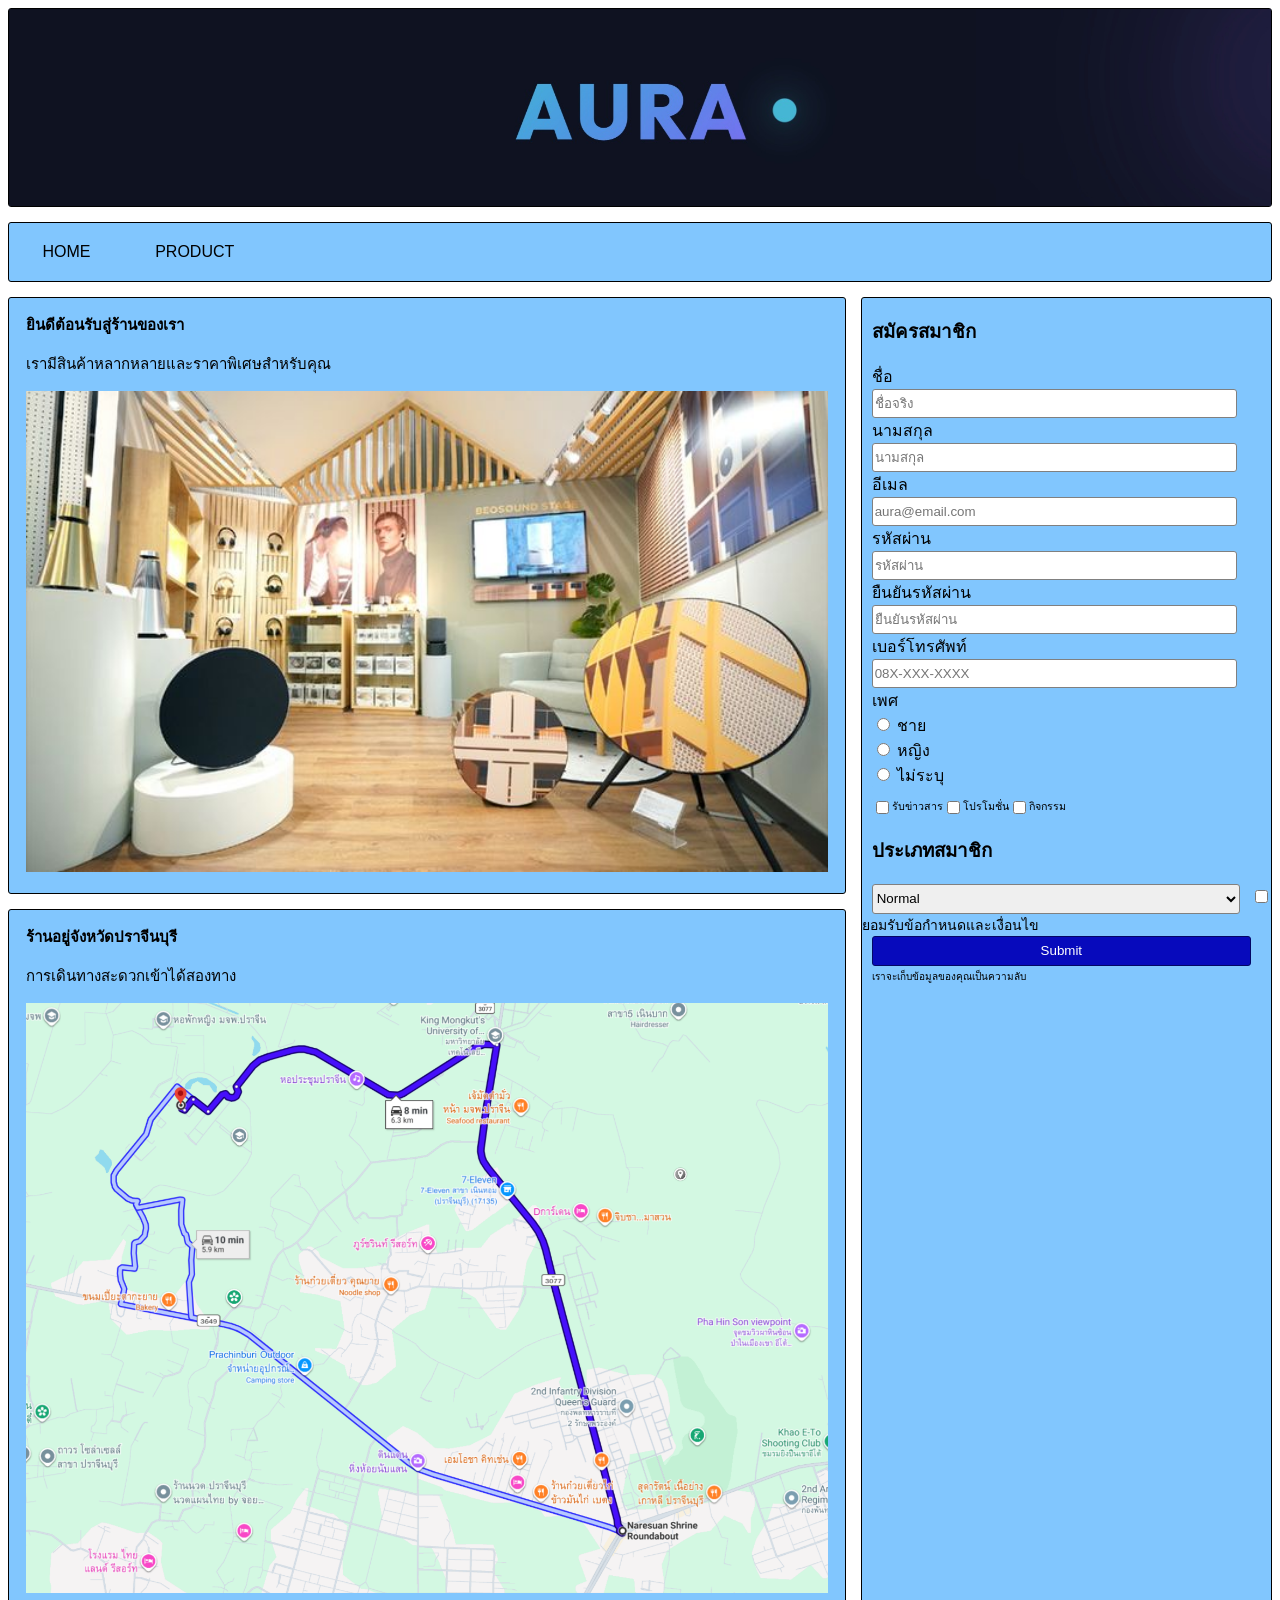
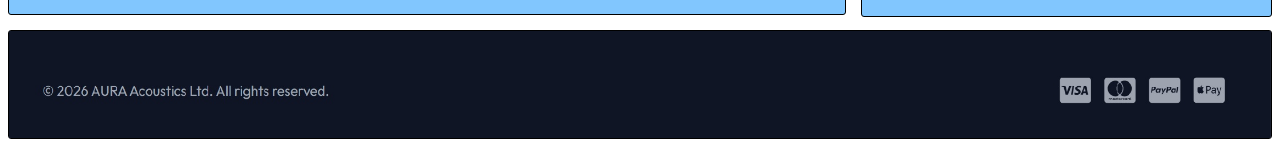
<file: index.html>
<!DOCTYPE html>
<html lang="en">
<head>
    <meta charset="UTF-8">
    <meta name="viewport" content="width=device-width, initial-scale=1.0">
    <link rel="stylesheet" href="/css/gridstyle.css">
    <title>INDEX</title>
</head>
<body>
    <div class="grid-layout">
        <div class="header">
            <img src="/images/header.jpg" alt="header">
        </div>
        <div class="nav">
            <a href="index.html">HOME</a>
            <a href="product.html">PRODUCT</a>
        </div>
        <div class="left-on">
            <h3>ยินดีต้อนรับสู่ร้านของเรา</h3>
            <p>เรามีสินค้าหลากหลายและราคาพิเศษสำหรับคุณ</p>
            <img src="/images/shop.jpg" alt="shop">
        </div>
        <div class="left-under">
            <h3>ร้านอยู่จังหวัดปราจีนบุรี</h3>
            <p>การเดินทางสะดวกเข้าได้สองทาง</p>
            <img src="/images/map.png" alt="map">
        </div>
        <div class="right">
            <form action="">
                <h3>สมัครสมาชิก</h3>
                <div class="input-box">
                    <label for="name">ชื่อ</label><br>
                    <input type="text" id="name" placeholder="ชื่อจริง" required>
                </div>
                <div class="input-box">
                    <label for="surname">นามสกุล</label><br>
                    <input type="text" id="surname" placeholder="นามสกุล" required>
                </div>
                <div class="input-box">
                    <label for="email">อีเมล</label><br>
                    <input type="text" id="email" placeholder="aura@email.com" required>
                </div>
                <div class="input-box">
                    <label for="pass">รหัสผ่าน</label><br>
                    <input type="text" id="pass" placeholder="รหัสผ่าน" required>
                </div>
                <div class="input-box">
                    <label for="cpass">ยืนยันรหัสผ่าน</label><br>
                    <input type="text" id="cpass" placeholder="ยืนยันรหัสผ่าน" required>
                </div>
                <div class="input-box">
                    <label for="phone">เบอร์โทรศัพท์</label><br>
                    <input type="text" id="phone" placeholder="08X-XXX-XXXX" required>
                </div>
                <div class="gender">
                    <label for="">เพศ</label><br>
                        <input type="radio" id="man" name="gender">
                        <label for="man">ชาย</label><br>
                        <input type="radio" id="girl" name="gender">
                        <label for="girl">หญิง</label><br>
                        <input type="radio" id="none" name="gender">
                        <label for="none">ไม่ระบุ</label>
                </div>
                <div class="under-gender">
                    <input type="checkbox">
                    <label for="">รับข่าวสาร</label>
                    <input type="checkbox">
                    <label for="">โปรโมชั่น</label>
                    <input type="checkbox">
                    <label for="">กิจกรรม</label>
                </div>
                <div class="member">
                    <h3>ประเภทสมาชิก</h3>
                    <select name="" id="">
                        <option value="">Normal</option>
                        <option value="">Premium</option>
                        <option value="">VIP</option>
                    </select>
                    <input type="checkbox">
                    <label for="">ยอมรับข้อกำหนดและเงื่อนไข</label>
                </div>
                <div class="submit-box">
                    <input type="submit"><br>
                    <label for="">เราจะเก็บข้อมูลของคุณเป็นความลับ</label>
                </div>
            </form>
        </div>
        <div class="footer">
            <img src="/images/footer.jpg" alt="footer">
        </div>
    </div>
</body>
</html>
</file>
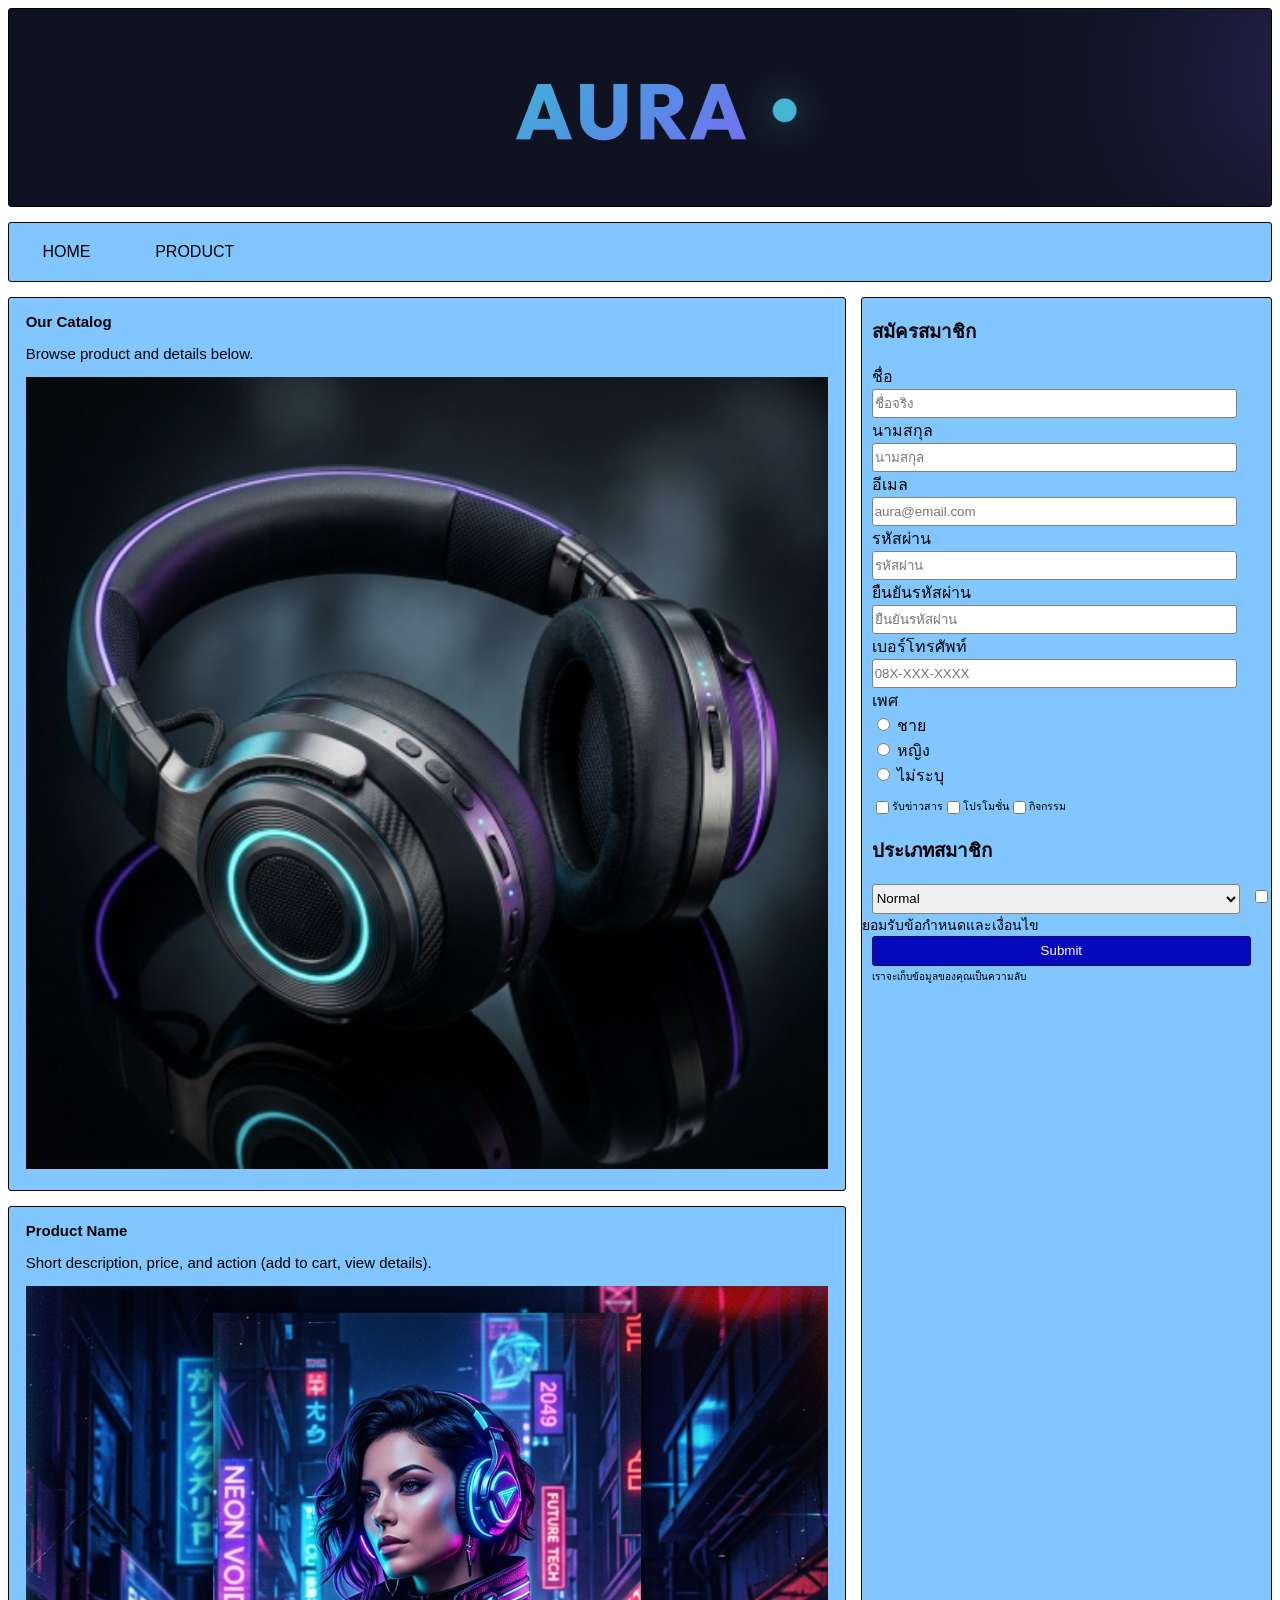
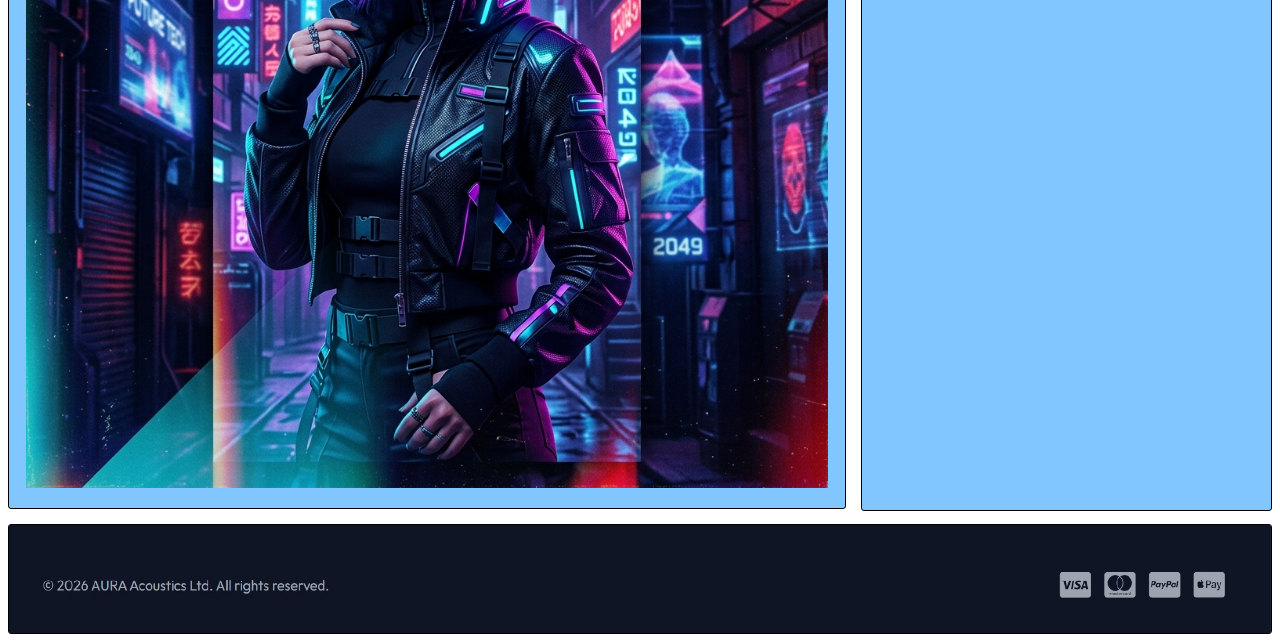
<file: product.html>
<!DOCTYPE html>
<html lang="en">
<head>
    <meta charset="UTF-8">
    <meta name="viewport" content="width=device-width, initial-scale=1.0">
    <link rel="stylesheet" href="/css/gridstyle.css">
    <title>PRODUCT</title>
</head>
<body>
    <div class="grid-layout">
        <div class="header">
            <img src="/images/header.jpg" alt="header">
        </div>
        <div class="nav">
            <a href="index.html">HOME</a>
            <a href="product.html">PRODUCT</a>
        </div>
        <div class="left-on">
            <h3>Our Catalog</h3>
            <p>Browse product and details below.</p>
            <img src="/images/product1.jpg" alt="item1">
        </div>
        <div class="right">
            <form action="">
                <h3>สมัครสมาชิก</h3>
                <div class="input-box">
                    <label for="name">ชื่อ</label><br>
                    <input type="text" id="name" placeholder="ชื่อจริง" required>
                </div>
                <div class="input-box">
                    <label for="surname">นามสกุล</label><br>
                    <input type="text" id="surname" placeholder="นามสกุล" required>
                </div>
                <div class="input-box">
                    <label for="email">อีเมล</label><br>
                    <input type="text" id="email" placeholder="aura@email.com" required>
                </div>
                <div class="input-box">
                    <label for="pass">รหัสผ่าน</label><br>
                    <input type="text" id="pass" placeholder="รหัสผ่าน" required>
                </div>
                <div class="input-box">
                    <label for="cpass">ยืนยันรหัสผ่าน</label><br>
                    <input type="text" id="cpass" placeholder="ยืนยันรหัสผ่าน" required>
                </div>
                <div class="input-box">
                    <label for="phone">เบอร์โทรศัพท์</label><br>
                    <input type="text" id="phone" placeholder="08X-XXX-XXXX" required>
                </div>
                <div class="gender">
                    <label for="">เพศ</label><br>
                        <input type="radio" id="man" name="gender">
                        <label for="man">ชาย</label><br>
                        <input type="radio" id="girl" name="gender">
                        <label for="girl">หญิง</label><br>
                        <input type="radio" id="none" name="gender">
                        <label for="none">ไม่ระบุ</label>
                </div>
                <div class="under-gender">
                    <input type="checkbox">
                    <label for="">รับข่าวสาร</label>
                    <input type="checkbox">
                    <label for="">โปรโมชั่น</label>
                    <input type="checkbox">
                    <label for="">กิจกรรม</label>
                </div>
                <div class="member">
                    <h3>ประเภทสมาชิก</h3>
                    <select name="" id="">
                        <option value="">Normal</option>
                        <option value="">Premium</option>
                        <option value="">VIP</option>
                    </select>
                    <input type="checkbox">
                    <label for="">ยอมรับข้อกำหนดและเงื่อนไข</label>
                </div>
                <div class="submit-box">
                    <input type="submit"><br>
                    <label for="">เราจะเก็บข้อมูลของคุณเป็นความลับ</label>
                </div>
            </form>
        </div>
        
        <div class="left-under">
            <h3>Product Name</h3>
            <p>Short description, price, and action (add to cart, view details).</p>
            <img src="/images/product2.jpg" alt="item2">
        </div>
        <div class="footer">
            <img src="/images/footer.jpg" alt="footer">
        </div>
    </div>
</body>
</html>
</file>
<file: css/gridstyle.css>
*{
    font-family: Arial, Helvetica, sans-serif;
}
.grid-layout{
    gap: 15px;
    display: grid;
    grid-template-columns: 1fr 1fr 1fr;
}
.grid-layout div{
    border-radius: 3px;
    background: rgb(129, 198, 254);
    /* border: 1px solid black; */
}
/* ============================================= */
.header{
    grid-column: span 3;
    border: 1px solid black;
}
.header img{
    width: 100%;
    height: 100%;
    object-fit: cover;
}
/* ============================================= */
.nav{
    text-align: center;
    display: grid;
    grid-template-columns: 1fr 1fr 1fr 1fr 1fr 1fr 1fr 1fr 1fr 1fr;
    grid-column: span 3;
    border: 1px solid black;
}
.nav a{
    width: 75px;
    text-decoration: none;
    /* display: block; */
    color: black;
    padding: 20px;
}
.nav a:hover{
    border-radius: 3px;
    background: rgb(98, 150, 193);
}
/* ============================================= */
.left-on{
    grid-column: span 2;
    border: 1px solid black;
}
.left-on h3 , .left-on p{
    font-size: 15px;
    margin-left: 2%;
}
.left-on img{
    width: 96%;
    margin-left: 2%;
    margin-right: 2%;
    margin-bottom: 2%;
    object-fit: cover;
}
/* ============================================= */
.left-under{
    grid-column: span 2;
    border: 1px solid black;
}
.left-under h3, .left-under p{
    font-size: 15px;
    margin-left: 2%;
}
.left-under img{
    width: 96%;
    margin-left: 2%;
    margin-right: 2%;
    margin-bottom: 2%;
    object-fit: cover;
}
/* ============================================= */
.right{
    height: 100%;
    grid-column: 3;
    grid-row: 3 / 5;
    border: 1px solid black;
}
.right h3{
    margin-left: 10px;
}
.input-box{
    margin-left: 10px;
}
.input-box input{
    width: 90%;
    height: 25px;
    border-radius: 3px;
    border: 1px solid gray;
}
.gender{
    margin-left: 10px;
}
.under-gender{
    margin-top: 10px;
    margin-left: 10px;
    display: flex;
    font-size: 67%;
    flex-wrap: nowrap;
}
.member select{
    margin-left: 10px;
    width: 90%;
    height: 30px;
    border: 1px solid gray;
    border-radius: 3px;
}
.member input{
    margin-left: 10px;
}
.member label{
    font-size: 14px;
}
.submit-box{
    margin-left: 10px;
}
.submit-box input{
    color: white;
    width: 95%;
    border-radius: 3px;
    height: 30px;
    background: rgb(7, 10, 188);
    border: 1px solid rgb(4, 6, 100);
}
.submit-box input:hover{
    background: blue;
    border: 1px solid rgb(7, 10, 188);
}
.submit-box label{
    font-size: 10px;
}
/* ============================================= */
.footer{
    grid-column: span 3;
    border: 1px solid black;
}
.footer img{
    width: 100%;
    height: 100%;
}
/* ============================================= */
@media(max-width: 700px) {
    .grid-layout{
        display: grid;
        grid-template-columns: 1fr;
    }
    .header{
        grid-column: span 1;
    }
    .nav{
        grid-column: span 1;
    }
    .left-on{
        grid-column: span 1;
    }
    .left-under{
        grid-column: span 1;
    }
    .right{
        grid-column: span 1;
        grid-row: 5;
    }
    .footer{
        grid-column: span 1;
    }
}
</file>
